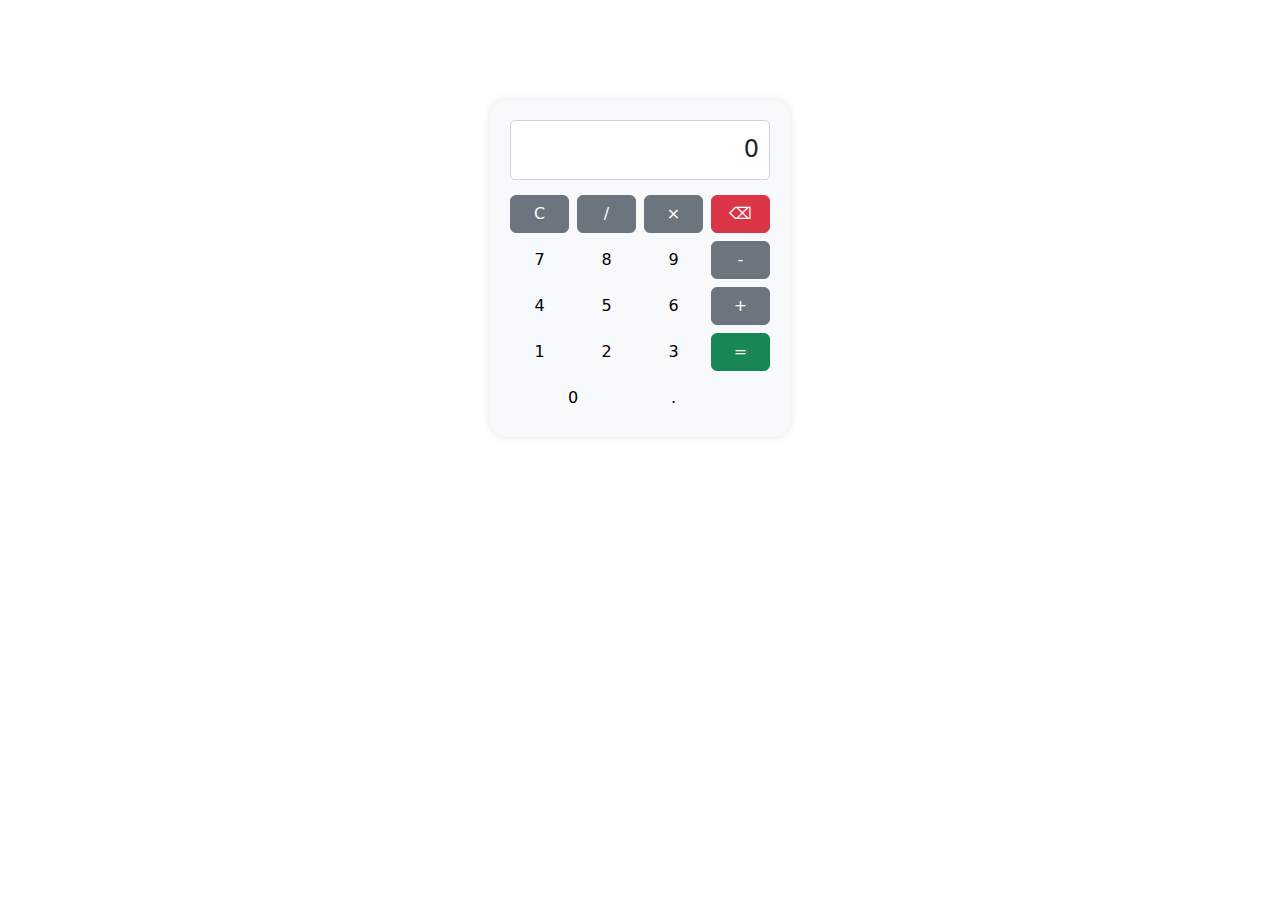
<file: index.html>
<!DOCTYPE html>
<html lang="pt-br">
<head>
  <meta charset="UTF-8" />
  <meta name="viewport" content="width=device-width, initial-scale=1.0" />
  <title>Calculadora sem eval</title>
  <link href="https://cdn.jsdelivr.net/npm/bootstrap@5.3.0/dist/css/bootstrap.min.css" rel="stylesheet">
  <style>
    .calculator {
      max-width: 300px;
      margin: 100px auto;
      padding: 20px;
      border-radius: 15px;
      background-color: #f8f9fa;
      box-shadow: 0 0 10px rgba(0,0,0,0.1);
    }
    .display {
      height: 60px;
      font-size: 24px;
      text-align: right;
      padding: 10px;
      background-color: #fff;
      border: 1px solid #ced4da;
      border-radius: 5px;
      margin-bottom: 15px;
    }
    button {
      width: 100%;
      font-size: 18px;
    }
  </style>
</head>
<body>
  <div class="calculator">
    <div id="display" class="display">0</div>
    <div class="row g-2">
      <div class="col-3"><button class="btn btn-secondary" onclick="limparTela()">C</button></div>
      <div class="col-3"><button class="btn btn-secondary" onclick="adicionarOperador('/')">/</button></div>
      <div class="col-3"><button class="btn btn-secondary" onclick="adicionarOperador('*')">×</button></div>
      <div class="col-3"><button class="btn btn-danger" onclick="deletarUltimo()">⌫</button></div>

      <div class="col-3"><button class="btn btn-light" onclick="adicionarNumero('7')">7</button></div>
      <div class="col-3"><button class="btn btn-light" onclick="adicionarNumero('8')">8</button></div>
      <div class="col-3"><button class="btn btn-light" onclick="adicionarNumero('9')">9</button></div>
      <div class="col-3"><button class="btn btn-secondary" onclick="adicionarOperador('-')">-</button></div>

      <div class="col-3"><button class="btn btn-light" onclick="adicionarNumero('4')">4</button></div>
      <div class="col-3"><button class="btn btn-light" onclick="adicionarNumero('5')">5</button></div>
      <div class="col-3"><button class="btn btn-light" onclick="adicionarNumero('6')">6</button></div>
      <div class="col-3"><button class="btn btn-secondary" onclick="adicionarOperador('+')">+</button></div>

      <div class="col-3"><button class="btn btn-light" onclick="adicionarNumero('1')">1</button></div>
      <div class="col-3"><button class="btn btn-light" onclick="adicionarNumero('2')">2</button></div>
      <div class="col-3"><button class="btn btn-light" onclick="adicionarNumero('3')">3</button></div>
      <div class="col-3" rowspan="2"><button class="btn btn-success h-100" onclick="calcular()">=</button></div>

      <div class="col-6"><button class="btn btn-light" onclick="adicionarNumero('0')">0</button></div>
      <div class="col-3"><button class="btn btn-light" onclick="adicionarNumero('.')">.</button></div>
    </div>
  </div>

  <script>
    const display = document.getElementById("display");
    let arrayEntrada = [];
    let entradaAtual = "";

    function atualizarTela() {
      display.innerText = arrayEntrada.join(" ") + (entradaAtual ? " " + entradaAtual : "");
    }

    function adicionarNumero(num) {
      entradaAtual += num;
      atualizarTela();
    }

    function adicionarOperador(op) {
      if (entradaAtual === "" && arrayEntrada.length === 0) return;
      if (entradaAtual !== "") {
        arrayEntrada.push(entradaAtual);
        entradaAtual = "";
      }
      const ultimo = arrayEntrada[arrayEntrada.length - 1];
      if (["+", "-", "*", "/"].includes(ultimo)) {
        console.log(arrayEntrada);
        arrayEntrada[arrayEntrada.length - 1] = op;
      } else {
        arrayEntrada.push(op);
      }
      atualizarTela();
    }

    function limparTela() {
      arrayEntrada = [];
      entradaAtual = "";
      atualizarTela();
      display.innerText = "0";
    }

    function deletarUltimo() {
      if (entradaAtual.length > 0) {
        entradaAtual = entradaAtual.slice(0, -1);
      } else if (arrayEntrada.length > 0) {
        const ultimo = arrayEntrada.pop();
        if (!["+", "-", "*", "/"].includes(ultimo)) {
          entradaAtual = ultimo;
          console.log(arrayEntrada);
        }
      }
      console.log(entradaAtual);
      atualizarTela();
    }

    function calcular() {
      if (entradaAtual !== "") {
        arrayEntrada.push(entradaAtual);
        entradaAtual = "";
      }

      let tokens = [...arrayEntrada];

      for (let i = 0; i < tokens.length; i++) {
        if (tokens[i] === "*" || tokens[i] === "/") {
          const a = Number(tokens[i - 1]);
          const b = Number(tokens[i + 1]);
          const resultado = tokens[i] === "*" ? a * b : a / b;
          console.log(tokens);
          tokens.splice(i - 1, 3, resultado.toString());
          console.log(tokens);
          i--;
        }
      }

      for (let i = 0; i < tokens.length; i++) {
        if (tokens[i] === "+" || tokens[i] === "-") {
          const a = Number(tokens[i - 1]);
          const b = Number(tokens[i + 1]);
          const resultado = tokens[i] === "+" ? a + b : a - b;
          tokens.splice(i - 1, 3, resultado.toString());
          i--;
        }
      }

      display.innerText = tokens[0];
      arrayEntrada = [];
      entradaAtual = tokens[0];
    }
  </script>
</body>
</html>
</file>
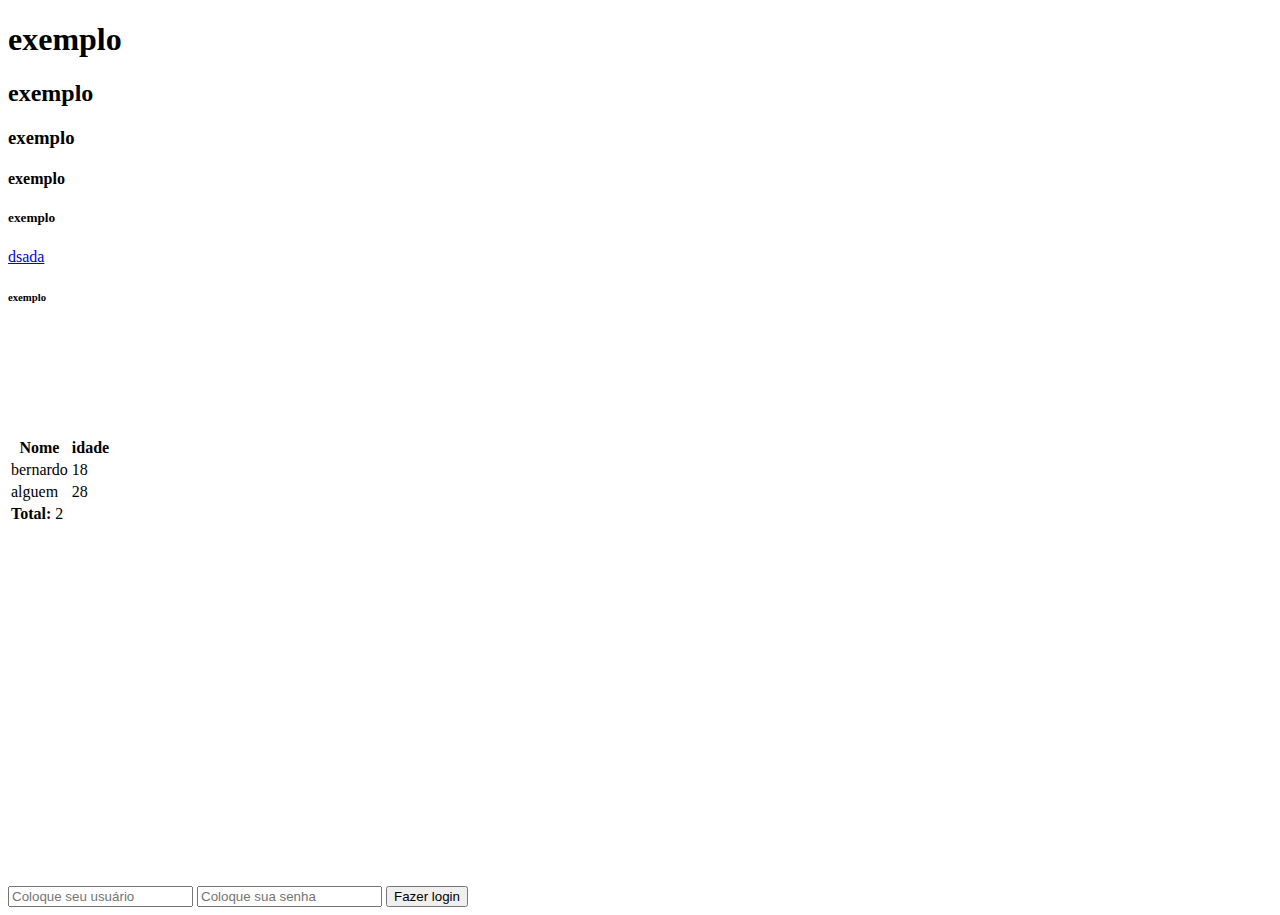
<file: atividadessimples/index.html>
<!DOCTYPE html>
<html lang="en">
<head>
  <meta charset="UTF-8">
  <meta http-equiv="X-UA-Compatible" content="IE=edge">
  <meta name="viewport" content="width=device-width, initial-scale=1.0">
  <title>Document</title>
</head>
<body>
  <h1> exemplo </h1>
  <h2> exemplo </h2>
  <h3> exemplo </h3>
  <h4> exemplo </h4>
  <h5> exemplo </h5>
  <a href="/bootstrap/index.html">dsada</a>
  <h6> exemplo </h6>

  <!-- exemplo -->
  <!-- <span>
    Total:

    <strong>
      R$
    </strong>
    20,00 -->
  <!-- </span> -->
  <!-- <strong> exemplo </strong>
  <i> exemplo </i> -->

  <!-- <a href="http://google.com">Ir para o google</a> -->
  <!-- <a href="http://google.com" target="_blank" rel="noopener noreferrer"> Google outra pag</a>
  <a href="mailto:bernardo.zanetti@unochapeco.edu.br"> dasdsa</a> -->

  <br>
  <br><br><br><br><br>
  <!-- <ul>
    <li>
      Nome
    </li>
    <li>
      doasdh
    </li>
    <li>
      dsad
    </li>
  </ul>
  <ol>
    <li>
      primeiro
    </li>
    <li>
      nome
    </li>
  </ol> -->


  <!-- tabelas -->
    <!--tr=linha, td=coluna, th=cabeçalho, colspan,rawspan=coluna/linha-->
  <table>
    <tr>
      <th>
        Nome
      </th>
      <th>
        idade
      </th>
    </tr>
    <tr>
      <td>
        bernardo
      </td>
      <td>
        18
      </td>
    </tr>
    <tr>
      <td>
        alguem
      </td>
      <td>
        28
      </td>
    </tr>
    <tr>
      <td colspan="2" >
        <Strong>
          Total:
        </Strong>
        2
      </td>
    </tr>
  </table>

  <br><br><br><br><br><br><br><br><br><br><br><br><br><br><br><br><br><br><br><br>
  <form>
    <input type="text" name="" id="" placeholder="Coloque seu usuário">
    <input type="password" placeholder="Coloque sua senha">
    <input type="submit" value="Fazer login">
  </form>

</body>
</html>
</file>
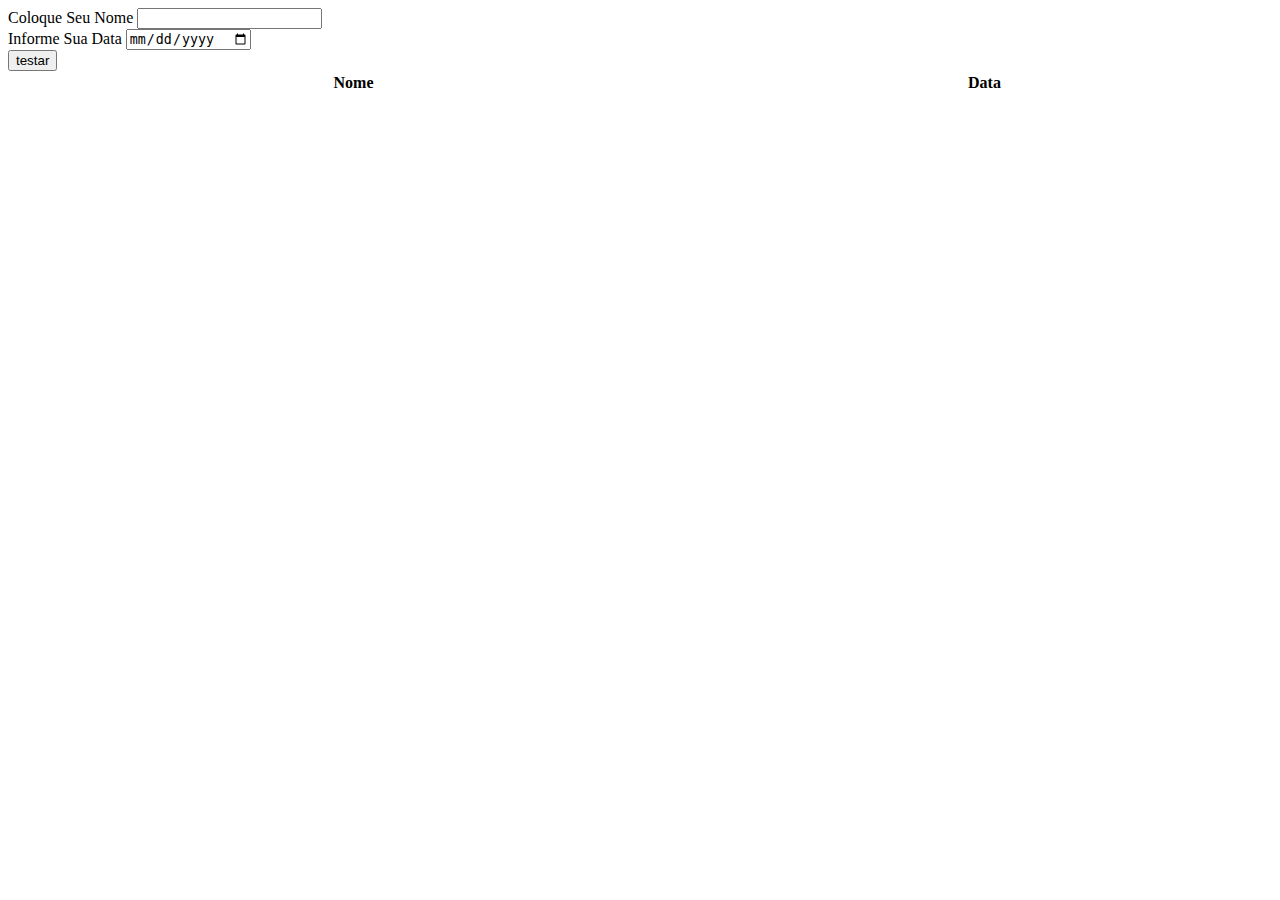
<file: js/index.html>
<!DOCTYPE html>
<html lang="en">
<head>
  <meta charset="UTF-8">
  <meta http-equiv="X-UA-Compatible" content="IE=edge">
  <meta name="viewport" content="width=device-width, initial-scale=1.0">
  <title>Document</title>
  <link href="https://cdn.jsdelivr.net/npm/bootstrap@5.2.3/dist/css/bootstrap.min.css" rel="stylesheet" integrity="sha384-rbsA2VBKQhggwzxH7pPCaAqO46MgnOM80zW1RWuH61DGLwZJEdK2Kadq2F9CUG65" crossorigin="anonymous">
</head>
<body>
  <form action="row" id="formulario">
    <div class="container mt-3">
      <div class="row">
        <div class="col-8">
          <div class="container">
            <label for="inputNome" class="form-label"> Coloque Seu Nome </label>
            <input required type="text" name="inputNome" id="inputNome" class="form-control">
          </div>
        </div>
        <div class="col">
          <div class="container">
            <label for="inputData" class="form-label">Informe Sua Data</label>
            <input type="date" locale="pt-BR" name="inputData" id="inputData" class="form-control">
          </div>
        </div>
      </div>
    </div>
    <div class="container mt-2">
      <button type="submit" class="btn btn-primary" id="botaoEnviar"> testar </button>
    </div>
  </form>
  <div class="container text-center mt-2">
    <table id="tabelaRegistro" style="width: 100%;">
      <div>
        <th>
          Nome
        </th>
        <th>
          Data
        </th>
      </div>
    </table>
  </div>
  <script src="./index.js"></script>
  <script src="https://code.jquery.com/jquery-3.6.0.min.js" integrity="sha256-/xUj+3OJU5yExlq6GSYGSHk7tPXikynS7ogEvDej/m4=" crossorigin="anonymous"></script>
  <script src="https://cdn.jsdelivr.net/npm/bootstrap@5.2.3/dist/js/bootstrap.bundle.min.js" integrity="sha384-kenU1KFdBIe4zVF0s0G1M5b4hcpxyD9F7jL+jjXkk+Q2h455rYXK/7HAuoJl+0I4" crossorigin="anonymous"></script>
</body>
</html>
</file>
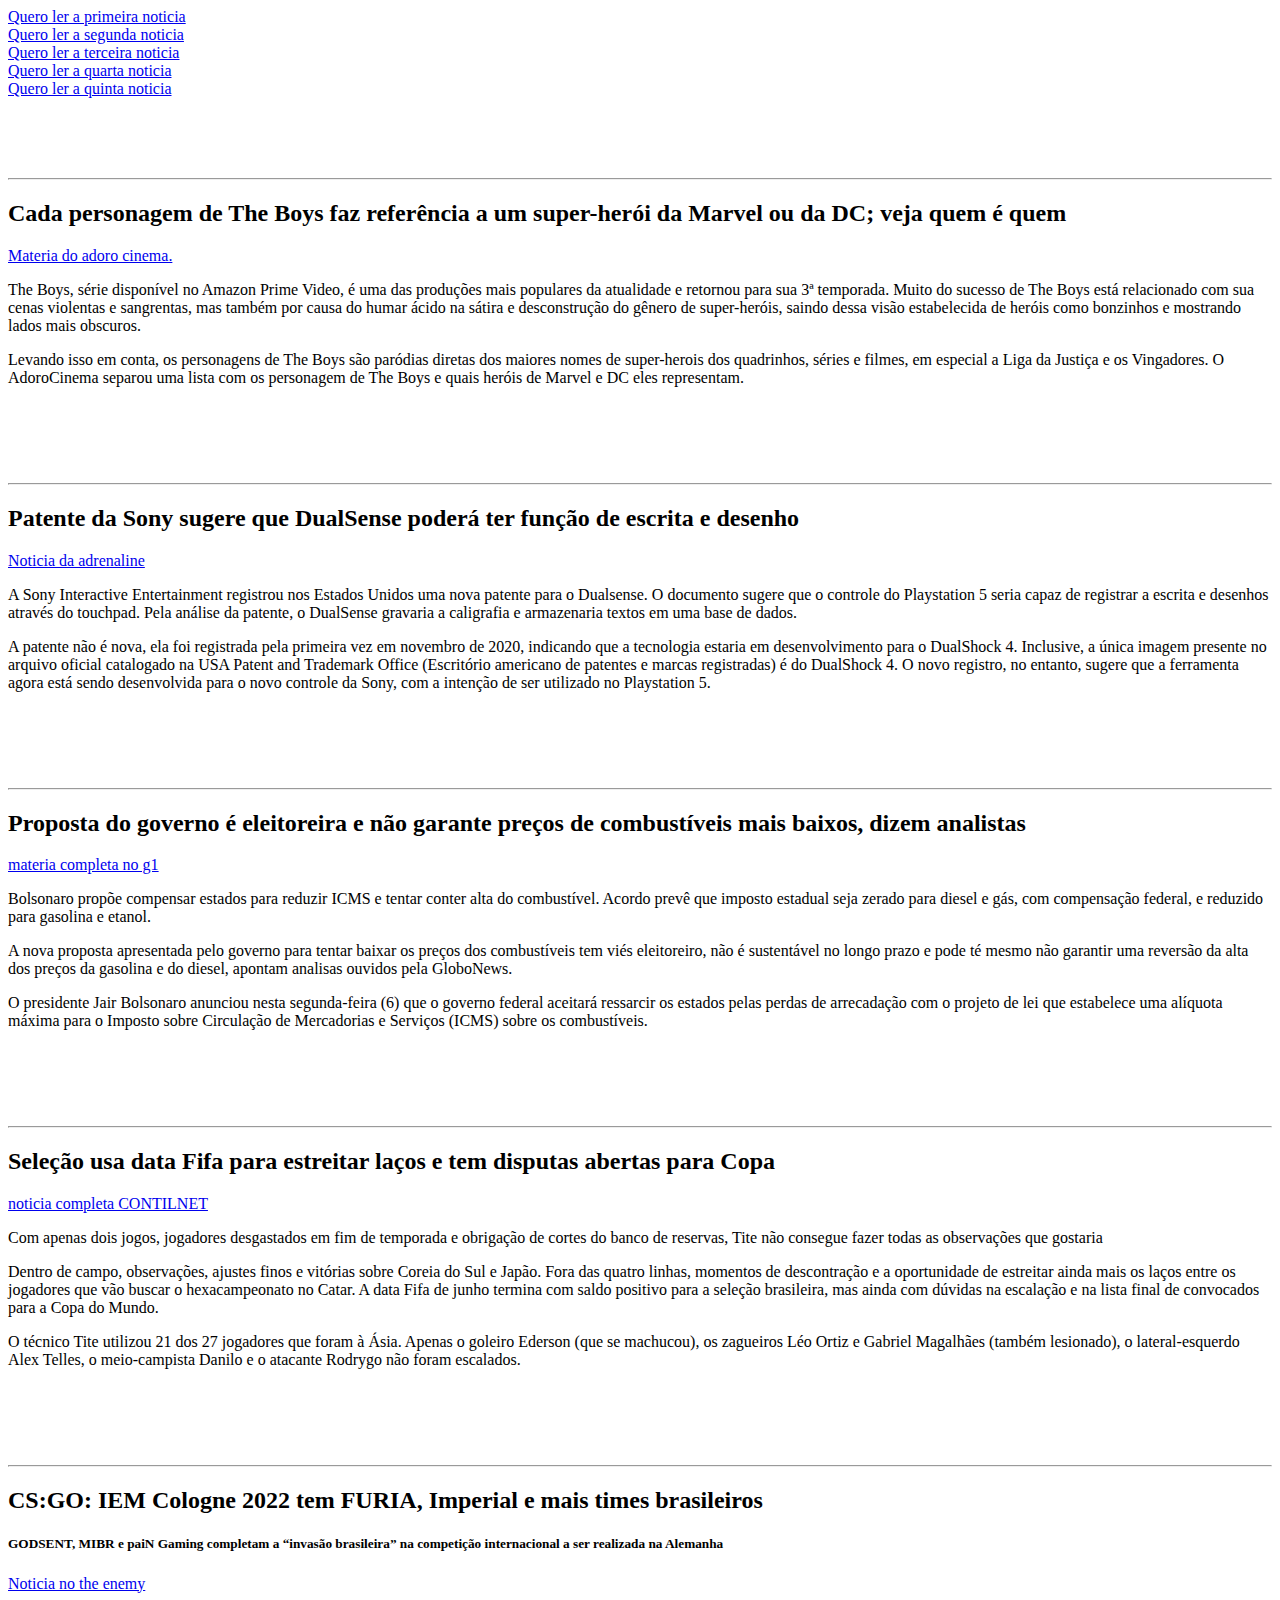
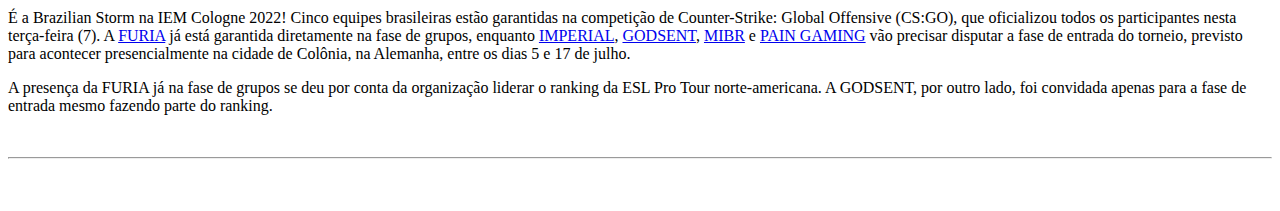
<file: atividadessimples/atividade1.html>
<!DOCTYPE html>
<html lang="pt-BR">
<head>
    <meta charset="UTF-8">
    <meta http-equiv="X-UA-Compatible" content="IE=edge">
    <meta name="viewport" content="width=device-width, initial-scale=1.0">
    <title>noticias</title>
</head>

<body>
    <a href="#primeira-noticia">Quero ler a primeira noticia</a> <br>

    <a href="#segunda-noticia">Quero ler a segunda noticia</a> <br>

    <a href="#terceira-noticia">Quero ler a terceira noticia</a> <br>

    <a href="#quarta-noticia">Quero ler a quarta noticia</a> <br>

    <a href="#quinta-noticia">Quero ler a quinta noticia</a><br>

    <br>
    <br>
    <br>
    <br>
    <hr>
    <h2 id="primeira-noticia">Cada personagem de The Boys faz referência a um super-herói da Marvel ou da DC; veja quem é quem</h2>

    <a href="https://www.adorocinema.com/slideshows/series/slideshow-163797/" target="_blank" rel="noopener noreferrer">Materia do adoro cinema.</a>


    <p>The Boys, série disponível no Amazon Prime Video, é uma das produções mais populares da atualidade e
        retornou para sua 3ª temporada. Muito do sucesso de The Boys está relacionado com sua cenas violentas
        e sangrentas, mas também por causa do humar ácido na sátira e desconstrução do gênero de super-heróis,
        saindo dessa visão estabelecida de heróis como bonzinhos e mostrando lados mais obscuros.</p>

    <p>Levando isso em conta, os personagens de The Boys são paródias diretas dos
        maiores nomes de super-herois dos quadrinhos, séries e filmes,
        em especial a Liga da Justiça e os Vingadores.
        O AdoroCinema separou uma lista com os personagem de The Boys e quais heróis
        de Marvel e DC eles representam.</p>

    <br>
    <br>
    <br>
    <br>
    <hr>

    <h2 id="segunda-noticia">Patente da Sony sugere que DualSense poderá ter função de escrita e desenho</h2>

    <a href="https://adrenaline.com.br/noticias/v/76195/patente-da-sony-sugere-que-dualsense-podera-ter-funcao-de-escrita-e-desenho" target="_blank" rel="noopener noreferrer">Noticia da adrenaline</a>

    <p>A Sony Interactive Entertainment registrou nos Estados Unidos uma nova patente para o Dualsense.
        O documento sugere que o controle do Playstation 5 seria capaz de registrar a escrita e desenhos através do touchpad.
        Pela análise da patente, o DualSense gravaria a caligrafia e armazenaria textos em uma base de dados.</p>

    <p>A patente não é nova, ela foi registrada pela primeira vez em novembro de 2020,
        indicando que a tecnologia estaria em desenvolvimento para o DualShock 4.
        Inclusive, a única imagem presente no arquivo oficial catalogado na
        USA Patent and Trademark Office (Escritório americano de patentes e marcas
        registradas) é do DualShock 4. O novo registro, no entanto,
        sugere que a ferramenta agora está sendo desenvolvida para o novo controle da
        Sony, com a intenção de ser utilizado no Playstation 5.</p>

    <br>
    <br>
    <br>
    <br>
    <hr>

    <h2 id="terceira-noticia">Proposta do governo é eleitoreira e não garante preços de combustíveis mais baixos, dizem analistas</h2>
    <a href="https://g1.globo.com/economia/noticia/2022/06/07/proposta-do-governo-e-eleitoreira-e-nao-garante-precos-de-combustiveis-mais-baixos-dizem-analistas.ghtml" target="_blank" rel="noopener noreferrer">materia completa no g1</a>

    <p>Bolsonaro propõe compensar estados para reduzir ICMS e tentar
        conter alta do combustível. Acordo prevê que imposto estadual seja
        zerado para diesel e gás, com compensação federal, e reduzido para gasolina
        e etanol.</p>

    <p>A nova proposta apresentada pelo governo para tentar baixar os preços dos
        combustíveis tem viés eleitoreiro, não é sustentável no longo prazo e pode
        té mesmo não garantir uma reversão da alta dos preços da gasolina e do diesel,
         apontam analisas ouvidos pela GloboNews. </p>

    <p>O presidente Jair Bolsonaro anunciou nesta segunda-feira (6) que o
        governo federal aceitará ressarcir os estados pelas perdas de arrecadação
        com o projeto de lei que estabelece uma alíquota máxima para o Imposto sobre
        Circulação de Mercadorias e Serviços (ICMS) sobre os combustíveis.</p>
    <br>
    <br>
    <br>
    <br>
    <hr>

    <h2 id="quarta-noticia">Seleção usa data Fifa para estreitar laços e tem disputas abertas para Copa</h2>

    <a href="https://contilnetnoticias.com.br/2022/06/selecao-usa-data-fifa-para-estreitar-lacos-escala-21-de-27-convocados-e-tem-disputas-abertas-para-copa/" target="_blank" rel="noopener noreferrer">noticia completa CONTILNET</a>

    <p>Com apenas dois jogos, jogadores desgastados em fim de temporada e obrigação de cortes do banco de reservas,
        Tite não consegue fazer todas as observações que gostaria</p>

    <p>Dentro de campo, observações, ajustes finos e vitórias sobre Coreia do Sul e
        Japão. Fora das quatro linhas, momentos de descontração e a oportunidade de
        estreitar ainda mais os laços entre os jogadores que vão buscar o
        hexacampeonato no Catar. A data Fifa de junho termina com saldo positivo
        para a seleção brasileira, mas ainda com dúvidas na escalação e na lista
        final de convocados para a Copa do Mundo.</p>

    <p>O técnico Tite utilizou 21 dos 27 jogadores que foram à Ásia.
        Apenas o goleiro Ederson (que se machucou), os zagueiros Léo Ortiz e
        Gabriel Magalhães (também lesionado), o lateral-esquerdo Alex Telles,
        o meio-campista Danilo e o atacante Rodrygo não foram escalados.</p>

    <br>
    <br>
    <br>
    <br>
    <hr>

    <h2 id="quinta-noticia">CS:GO: IEM Cologne 2022 tem FURIA, Imperial e mais times brasileiros</h2>

    <h5>GODSENT, MIBR e paiN Gaming completam a “invasão brasileira” na competição internacional a ser realizada na Alemanha</h5>

    <a href="https://www.theenemy.com.br/esports/csgo-iem-cologne-2022-tem-furia-imperial-e-mais-times-brasileiros" target="_blank" rel="noopener noreferrer">Noticia no the enemy</a>

    <p>É a Brazilian Storm na IEM Cologne 2022! Cinco equipes brasileiras estão
        garantidas na competição de Counter-Strike: Global Offensive (CS:GO),
        que oficializou todos os participantes nesta terça-feira (7).
        A <a href="https://www.hltv.org/team/8297/furia" target="_blank" rel="noopener noreferrer">FURIA</a>
        já está garantida diretamente na fase de grupos, enquanto <a href="https://www.hltv.org/team/8297/furia" target="_blank" rel="noopener noreferrer">IMPERIAL</a>,
        <a href="https://www.hltv.org/team/6902/godsent" target="_blank" rel="noopener noreferrer">GODSENT</a>,
        <a href="https://www.hltv.org/team/9215/mibr" target="_blank" rel="noopener noreferrer">MIBR</a>
        e <a href="https://www.hltv.org/team/4773/pain" target="_blank" rel="noopener noreferrer">PAIN GAMING</a>
        vão precisar disputar a fase de entrada do torneio, previsto para acontecer
        presencialmente na cidade de Colônia, na Alemanha,
        entre os dias 5 e 17 de julho.</p>

    <p>A presença da FURIA já na fase de grupos se deu por conta da organização
        liderar o ranking da ESL Pro Tour norte-americana. A GODSENT, por outro lado,
        foi convidada apenas para a fase de entrada mesmo fazendo parte do ranking. </p>

    <br>
    <hr>
    <br>
    <br>
</body>
</html>
</file>
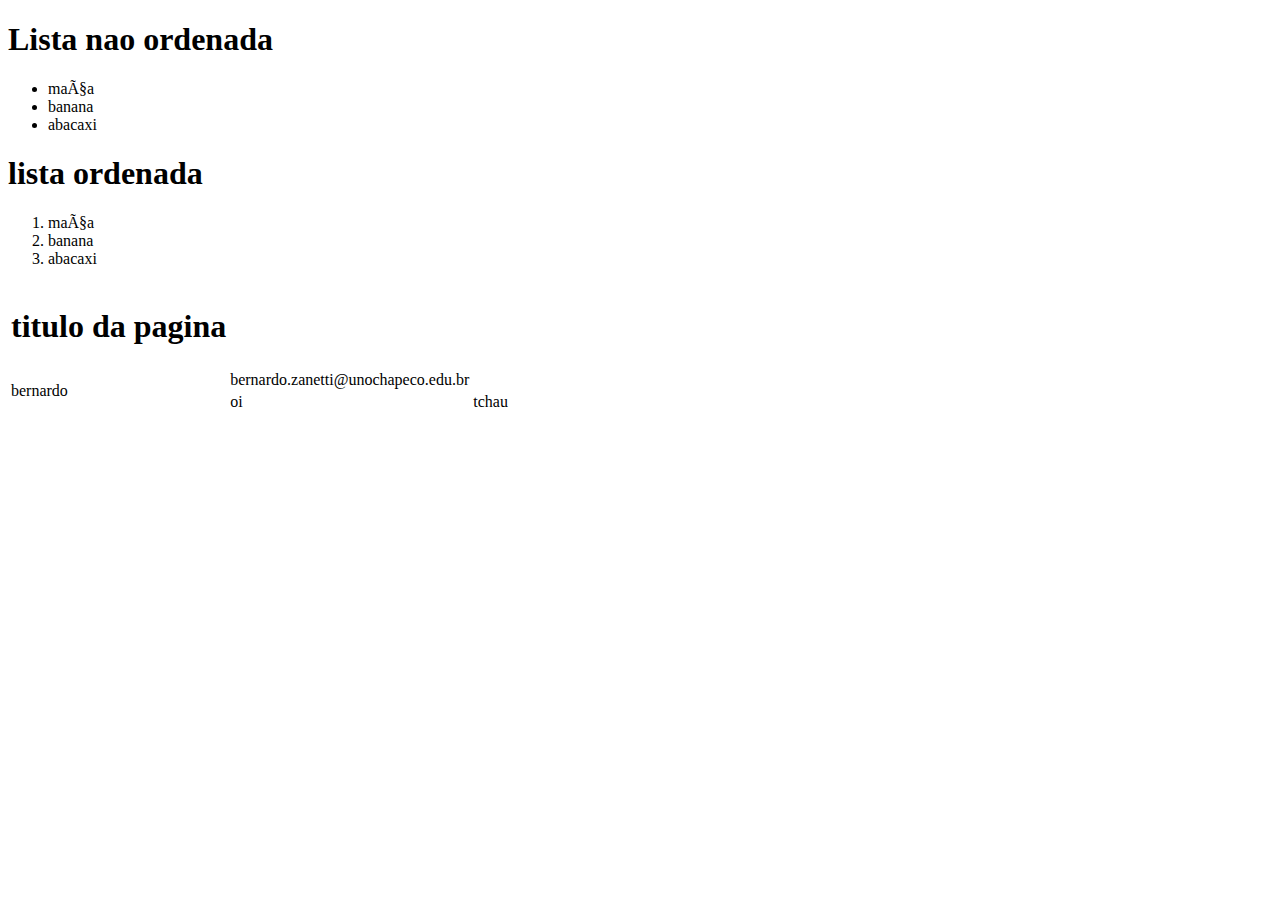
<file: atividadessimples/atividade2.html>
<!DOCTYPE html>
<html lang="pt-BR>
<head>
    <meta charset="UTF-8">
    <meta http-equiv="X-UA-Compatible" content="IE=edge">
    <meta name="viewport" content="width=device-width, initial-scale=1.0">
    <title>segundo projeto</title>
</head>
<body>
    <!--Listas-->
    <h1>Lista nao ordenada</h1>
    <ul>
        <li>maça</li>
        <li>banana</li>
        <li>abacaxi</li>
    </ul>


    <h1>lista ordenada</h1>
    <ol>
        <li>maça</li>
        <li>banana</li>
        <li>abacaxi</li>
    </ol>

    <!-- tabelas -->
    <!--tr=linha, td=coluna, th=cabeçalho, colspan,rawspan=coluna/linha-->
    <table>
        <tr>
            <td>
                <h1>
                    titulo da pagina
                </h1>
            </td>
        </tr>
        <tr>
            <td rowspan="2">
                bernardo
            </td>
            <td>
                bernardo.zanetti@unochapeco.edu.br
            </td>
        </tr>
        <tr>
            <td>
                oi
            </td>
            <td>
                tchau
            </td>
        </tr>
    </table>
</body>
</html>
</file>
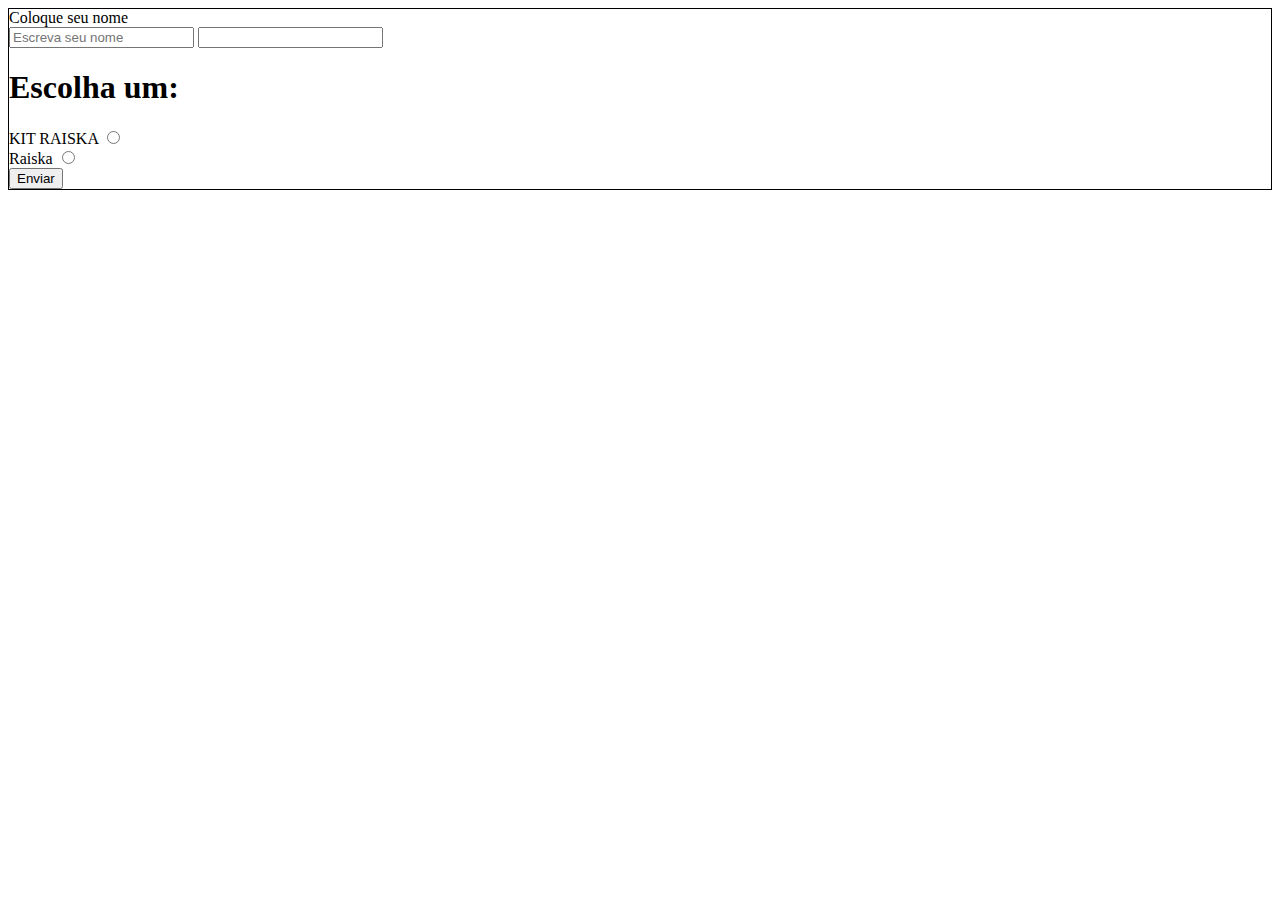
<file: atividadessimples/atividade5.html>
<!DOCTYPE html>
<html lang="en">
<head>
  <meta charset="UTF-8">
  <meta http-equiv="X-UA-Compatible" content="IE=edge">
  <meta name="viewport" content="width=device-width, initial-scale=1.0">
  <title>Document</title>
</head>
<body>
  <form style="border: 1px solid black;" >
    <label for="texto">Coloque seu nome</label><br>
    <input type="text" name="" id="texto" placeholder="Escreva seu nome">
    <input type="password" name="" id="">
    <br>
    <h1>Escolha um:</h1>
    <label for="radio1"> KIT RAISKA </label>
    <input type="radio" name="inputRadioTeste" id="radio1"><br>
    <label for="radio2"> Raiska </label>
    <input type="radio" name="inputRadioTeste" id="radio2"><br>
    <input type="submit" value="Enviar">
  </form>
</body>
</html>
</file>
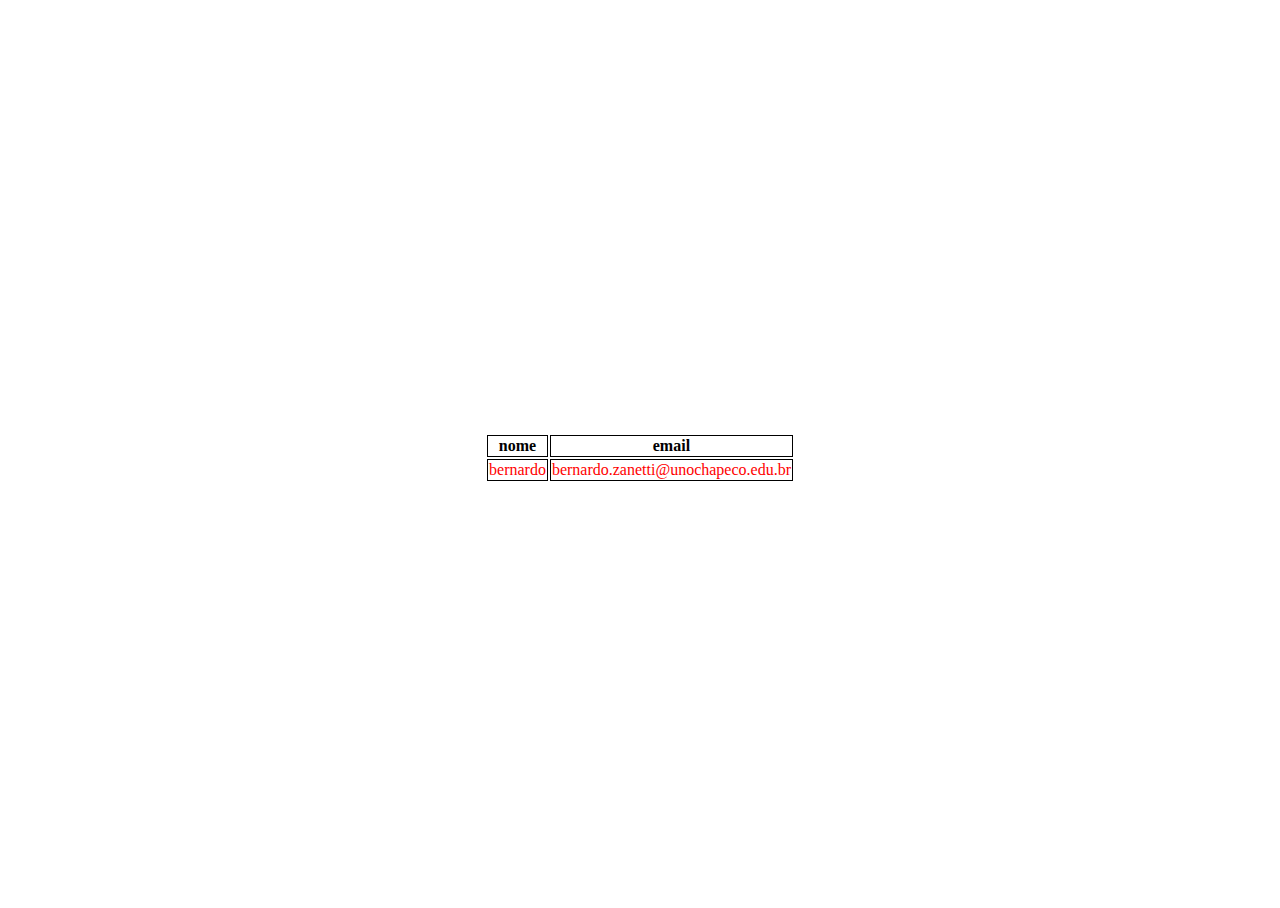
<file: atividadessimples/css1.html>
<!DOCTYPE html>
<html lang="en" style="max-height: 100%; height: 100%;" >
  <head>
    <meta charset="UTF-8">
    <meta http-equiv="X-UA-Compatible" content="IE=edge">
    <meta name="viewport" content="width=device-width, initial-scale=1.0">
    <title>Document</title>
    <link rel="stylesheet" href="mystyle.css">
  </head>
  <body class="centro">
    <div >
      <table>
        <tr>
          <th>
            nome
          </th>
          <th>email</th>
        </tr>
        <tr>
          <td>
            bernardo
          </td>
          <td>
            bernardo.zanetti@unochapeco.edu.br
          </td>
        </tr>
      </table>
    </div>
  </body>
</html>
</file>
<file: atividadessimples/mystyle.css>
td {
  border: 1px solid black;
  text-align: center ;
  color: red;
}

.centro {
  max-height: 100%;
  height: 100%;
  display: flex;
  flex-direction: row;
  justify-content: center;
  align-items: center;
}

.textoAzul {
  color: darkblue;
  font-family: system-ui, -apple-system, BlinkMacSystemFont, 'Segoe UI', Roboto, Oxygen, Ubuntu, Cantarell, 'Open Sans', 'Helvetica Neue', sans-serif;
}

th {
  border: 1px solid black;
}
</file>
